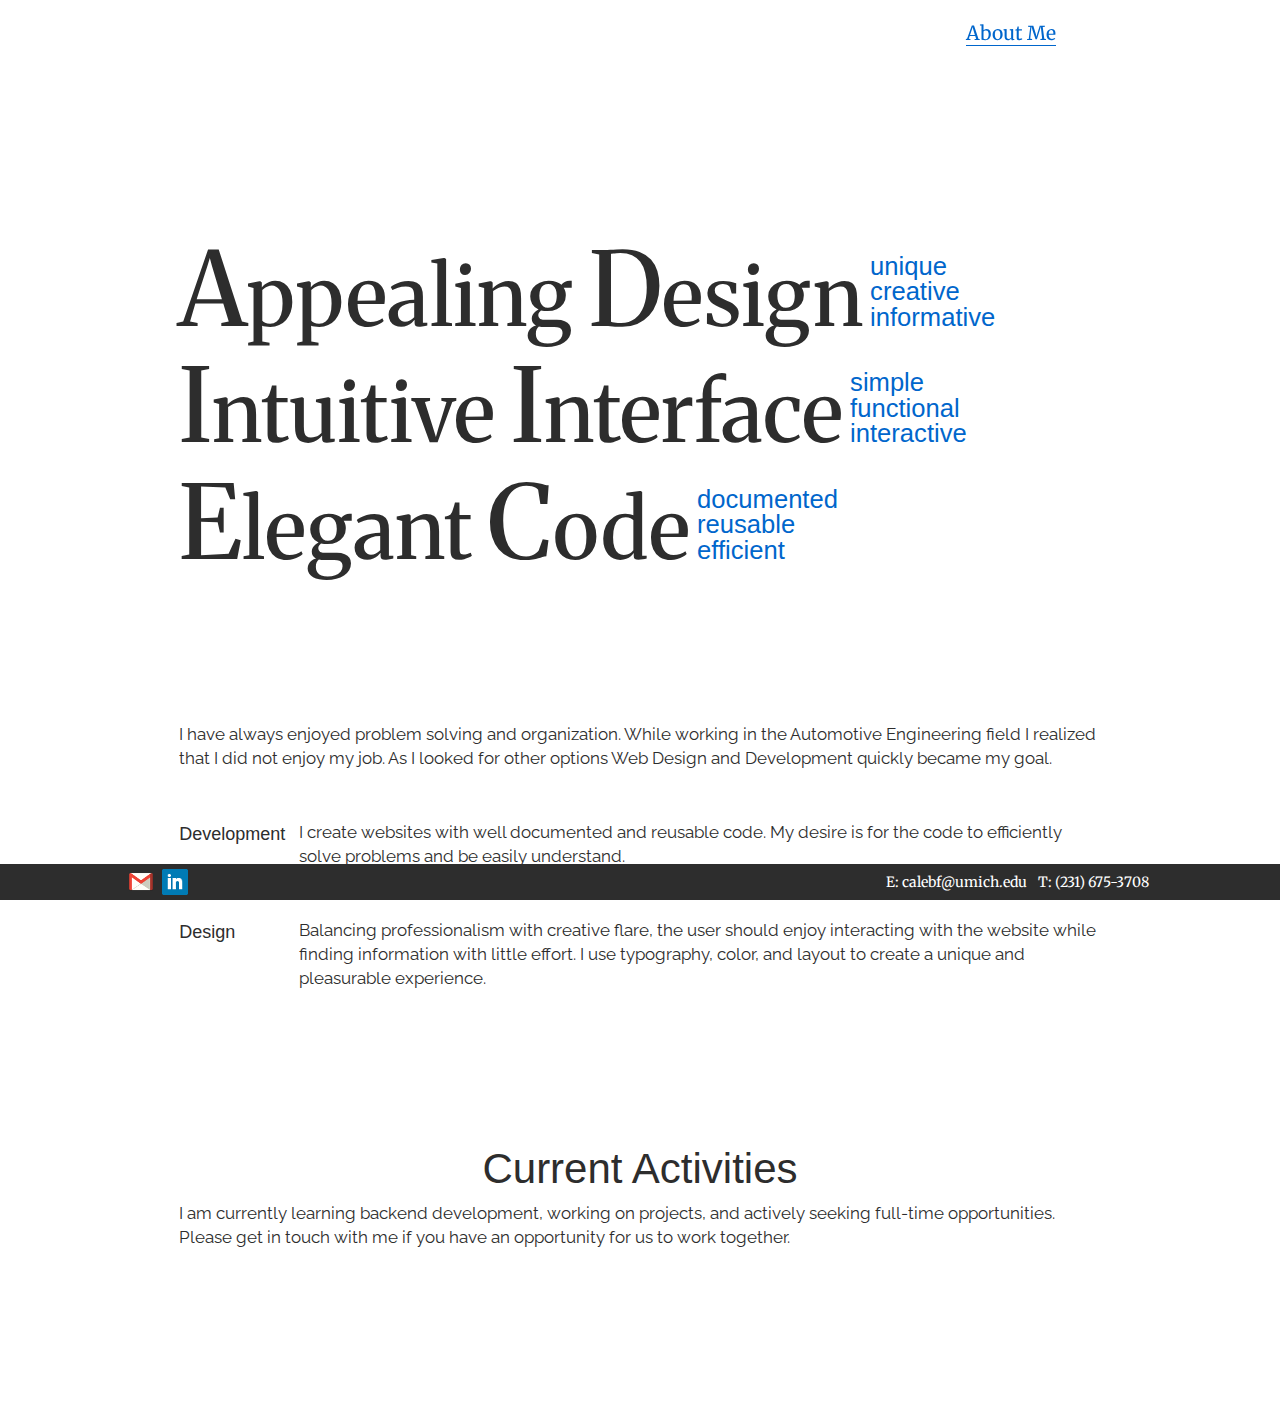
<file: About.html>
<!doctype html>
<html>
<head>
	<title>Caleb Fair: About</title>
	<link rel='stylesheet' href='../CSS/main.css'>
	<link rel='stylesheet' href='../CSS/about.css'>
	<!-- Latest compiled and minified CSS -->
	<link rel="stylesheet" href="https://maxcdn.bootstrapcdn.com/bootstrap/3.3.7/css/bootstrap.min.css" integrity="sha384-BVYiiSIFeK1dGmJRAkycuHAHRg32OmUcww7on3RYdg4Va+PmSTsz/K68vbdEjh4u" crossorigin="anonymous">
	<!-- Google Fonts -->
	<link href="https://fonts.googleapis.com/css?family=PT+Sans+Narrow|Raleway" rel="stylesheet">
	<link href="https://fonts.googleapis.com/css?family=Merriweather" rel="stylesheet">
</head>

<body>

	<div id="header">
		<!-- Fixed position-->
		<div class="rows">
			<!-- This column is a container for my name and a small styling feature/link --> 
			<!-- Fixed in place, above everything else-->
			<div id="brand">
				<h2>Caleb Fair</h2>
			</div>
			<!-- This column is a container for a navigation bar with a dropdown menu --> <!-- -->
			<!-- To be included: About, Projects, Contact -->
			<div id="NAV">
				<ul>
					<a href="../Index.html"><li>Home</li></a>
					<a href="About.html" class="active"><li>About Me</li></a>
					<li id="projects-menu">Projects</li>
				</ul>
			</div>
			<div id="mobile-NAV">
				<img id="mobile-NAV-button" src="../Images/mobile-menu.png">
			</div>
		</div>
		<!-- This is the project list section, each row is a link to one of my projects -->
		<div class="project-list">
			<ul>
				<a href="www.commoncupcoffee.com"><li>The Common Cup</li></a>
				<a href="#"><li>Suggestion Box</li></a>
				<li>COMING SOON - Milk and Honey</li>
			</ul>
		</div>
		<div id="mobile-menu">
				<ul>
					<a href="../Index.html" class="active"><li>Home</li></a>
					<a href="About.html"><li>About Me</li></a>
					<li id="mobile-projects-menu">Projects</li>
					<li><div class="mobile-project-list">
						<ul>
							<a href="www.commoncupcoffee.com"><li>The Common Cup</li></a>
							<a href="#"><li>Suggestion Box</li></a>
							<li>COMING SOON - Milk and Honey</li>
						</ul>
					</div></li>
				</ul>
		</div>
	</div>

	<div class = 'intro'>
		<!-- This section will describe who I am, my passions, my drive, my goals -->
		<!-- Will scroll -->
		<div class="passion-container">
			<div class="passion-row">
				<h3 class="passion"><span class="first-letter">A</span>ppealing <span class="first-letter">D</span>esign</h3>
				<ul class="passion-description"><li>unique</li><li>creative</li><li>informative</li></ul>
			</div>
			<div class="passion-row">
				<h3 class="passion"><span class="first-letter">I</span>ntuitive <span class="first-letter">I</span>nterface</h3>
				<ul class="passion-description"><li>simple</li><li>functional</li><li>interactive</li></ul>
			</div>
			<div class="passion-row">
				<h3 class="passion"><span class="first-letter">E</span>legant <span class="first-letter">C</span>ode</h3>
				<ul class="passion-description"><li>documented</li><li>reusable</li><li>efficient</li></ul>
			</div>
		</div>
		<div class="my-story">
			<p>I have always enjoyed problem solving and organization. While working in the Automotive Engineering field I realized that I did not enjoy my job. As I looked for other options Web Design and Development quickly became my goal.</p>
			<div class="row">
				<h4 class="raleway">Development </h4>
				<p class="right">I create websites with well documented and reusable code. My desire is for the code to efficiently solve problems and be easily understand. </p>
			</div>
			<div class="row">
				<h4 class="raleway">Design </h4>
				<p class="right">Balancing professionalism with creative flare, the user should enjoy interacting with the website while finding information with little effort. I use typography, color, and layout to create a unique and pleasurable experience.</p>
			</div>
		</div>
	</div>

	<div class="current">
		<h2 class="raleway">Current Activities</h2>
		<p>I am currently learning backend development, working on projects, and actively seeking full-time opportunities. Please get in touch with me if you have an opportunity for us to work together.</p>
	</div>


	<div class="footer">
		<!-- This will close the page. There will be contact information here with links to different media content -->
		<!-- below Content Scroller -->
		<!-- Fixed in place, on same level as Header -->
		<div class="rows">
			<div id="links">
				<a href="mailto:calebf@umich.edu"><img src="../Images/icon-gmail.png"></a>
				<a href="https://www.linkedin.com/in/caleb-fair-08a157112"><img src="../Images/icon-linkedin.png"></a>				
			</div>
			<div id="contact">
				<ul>
					<li>E: calebf@umich.edu</li>
					<li>T: (231) 675-3708</li>
				</ul>
			</div>
		</div>
	</div>

	<script src='../JavaScript/jquery-3.2.0.min.js'></script>
	<script src='../JavaScript/script.js'></script>
</body>
</html>
</file>
<file: CSS/main.css>
/* General Formatting */
html {
	min-height: 100%;
}
body {
	font-size: 1em;
	font-family: 'Raleway', sans-serif;
	height: 100%;
}
body p {
	font-family: 'Raleway', sans-serif;
}
#wrapper {
	min-height: 100%;
	position: relative;
	height: 100%;
}

/* Font Formatting */
.merriweather {
	font-family: 'merriweather', sans-serif;
}

/* button formatting */
.button {
	width: 25%;
	min-width: 115px;
	margin: 0;
	border-radius: 4px;
	border: white solid 1px;
	color: white;
	background: rgb(0, 102, 204);
}
.button p {
	padding: .5em 0 .5em 0;
	margin: 0;
	text-align: center;
}
.button a {
	color: white;
	text-decoration: none;
}
.button:hover {
	background: white;
	border: rgb(0, 102, 204) solid 2px;
	color: rgb(0, 102, 204);
	cursor: pointer;
}
.button a:active {
	text-decoration: none;
}
.button a:hover {
	font-weight: normal;
	text-decoration: none;
}
.btn-popup-close {
	float: right;
	margin: 1.5em 20% .5em 0;
}
.btn-popup-link {
	float: left;
	margin: 1.5em 0 .5em 20%;
}

/* hide the mobile menu button */
#mobile-NAV {
	display: block;
	float: right;
	display: none;
	padding-top: 3px;
}
#mobile-NAV-button {
	border-radius: 20px;
	-webkit-transition: box-shadow 1s;
	transition: box-shadow 1s;
}

/* hide the project popup divs */
.project-popup {
	transition: max-height 1s;
	-webkit-transition: max-height 1s;
	position: fixed;
	top: 13vh;
	left: 18%;
	display: block;
	width: 64%;
	margin: 0;
	z-index: 2;
	height: 84vh;
	background-color: rgba(45,45,45,1);
	border: none;
	overflow: hidden;
	max-height: 0px;
}
.project-intro p {
	color: white;
}

/* Mobile Menu dropdown menu */
/* Sizes, formats, and colors the entire section (including text) */
#mobile-menu {
	width: 100%;
	display: block;
	display: none;
	float: right;
	z-index: 2;
	padding: 0;
	text-align: left;
	font-size:1.25em;
}
.mobile-project-list li {
	font-size: .8em;
}
#mobile-menu a {
	margin-left: 0;
}

#mobile-menu ul {
	padding: 0;
	margin: 0;
}

#header #mobile-menu li {
	padding-top: 0;
	display: block;
	width: 100%;
	padding-left: 5%;
	color: rgb(45,45,45);
	margin-left: 0;
	background-color: rgba(230,230,230,.9);
}

/* Hover formats for the mobile-menu dropdown */
#header #mobile-menu li:hover {
	text-decoration: none;
	color: rgb(0, 102, 204);
	background-color: rgba(45,45,45,.9);
	font-weight: normal;
}
#header #mobile-menu a:hover {
	text-decoration: none;
}


/* Formatting for 'Rows', general default formatting used throughout */
.rows {
	padding: 5% 12.5% 5% 12.5%;
	height: 100%;
	width: 90%;
	margin-left: 5%;
	margin-right: 5%;
}

/* Formatting for Links, general default formatting used througout */
a:hover {
	color: rgb(0, 102, 204);
}

/* HEADER Formatting */
#header {
	transition: background-color .75s;
	-webkit-transition: background-color .75s;
	background-color: rgba(45,45,45,0);
	z-index: 9999;
	position: fixed;
	width: 100%;
	border-bottom: white solid 0px;
	height: 65px;
}
#header .rows {
	font-size: 1.25em;
	padding-top: 1em;
	padding-bottom: 0;
	padding: 0 10%;
	margin: 0;
	width: 100%;
}
#brand {
	float: left;
	text-align: left;
	width: 16.5%;
	min-width: 7em;
	padding-top: 0;
	height: 100%;
}
#brand h2 {
	font-size: 1.3em;
	color: white;
	padding-top: 0;
	padding-bottom: 2%;
	margin: 0;
	padding-top: 20px;
}
#NAV {
	float: right;
	text-align: right;
	width: 35%;
	height: 100%;
	min-width: 18em;
	font-size: 1.1em;
}
#NAV a {
	margin-left: 5%;
	text-decoration: none;
	font-family: 'merriweather', sans-serif;
}
#projects-menu, #mobile-projects-menu {
	border-bottom: none;
	margin-left: 5%;
}
#header li:hover {
	text-decoration: none;
	color: rgb(0, 102, 204);
}
#NAV ul {
	padding-top: 20px;
	padding-bottom: 0;
	padding-left: 0;
	margin: 0;
	height: 100%;
}
#header li {
	color: white;
	font-family: 'merriweather', sans-serif;
	display: inline-block;
	height: 100%;
}
#header.add-Background {
	background-color: rgba(45,45,45,1);
}

/* Styling for when a menu item has been clicked or is being used */
#NAV a.active {
	border-bottom: 1px rgb(0, 102, 204) solid;
	color: rgb(0, 102, 204);
}
#header #mobile-menu a.active {
	color: rgb(0, 102, 204);
}
#NAV li.active, #header #mobile-menu li.active {
	color: rgb(0, 102, 204);
}
#header .active li, #header #mobile-menu .active li {
	color: rgb(0,102,204);
}
.glow {
	box-shadow: 0 0 10px white;
}
#projects-menu:hover, #mobile-projects-menu:hover, .project-thumbnail {
	cursor: pointer;
}


/* Project List dropdown menu */
/* Sizes, formats, and colors the entire section (including text) */
.project-list {
	position: fixed;
	width: 35%;
	display: block;
	display: none;
	right: 0;
	background-color: rgba(230,230,230,.9);
	z-index: 9999;
	padding: 0;
	text-align: left;
	color: rgb(45,45,45);
	font-size:1.25em;
}
.mobile-project-list {
	margin-top: 0;
	position: fixed;
	width: 35%;
	display: block;
	display: none;
	right: 0;
	z-index: 9999;
	padding: 0;
	text-align: left;
	color: rgb(45,45,45);
	font-size:1.25em;
}
#mobile-menu li.active {
	background-color: rgba(45,45,45,.9);
}

.project-list a, .mobile-project-list a {
	margin-left: 0;
}

.project-list ul, .mobile-project-list ul {
	padding: 0;
	margin: 0;
}

#header .project-list li, #header .mobile-project-list li {
	padding: .25em 0 .25em 5%;
	display: block;
	width: 100%;
	color: rgb(45,45,45);
	margin-left: 0;
	font-weight: normal;
}

/* Hover formats for the project list dropdown menu */
#header .project-list li:hover, #header .mobile-project-list li:hover {
	text-decoration: none;
	color: rgb(0, 102, 204);
	background-color: rgba(45,45,45,.9);
}
#header .project-list a:hover, #header .mobile-project-list a:hover {
	text-decoration: none;
}

/* MAIN */
/* This section provides the background image, formatting, and sizing for the entire page */
.backgroundImage {
	background: url('../images/background.png') no-repeat fixed;
	background-size: cover;
	-moz-background-size: cover;
	-o-background-size: cover;
	-ms-background-size: cover;
	-webkit-background-size: cover;
	z-index: -1;
	height: 100%;
	position: fixed;
	width: 100%;
	opacity: .75;
}


/* Defines the sizing of the intro section */
/* This section creates the open-space when the page is first opened. This section allows the background
 image to be seen and provides a scrollable intro/about-me section */
.intro {
	padding: 7% 6%;
	min-width: 25em;
}


/* Aboout Me */

/* Sizing formats for the About Me section */
#first-scroll-row {
	height: 100%;
}

.about-me {
	height: 32%;
	text-align: center;
	margin: 12.5%;
	padding: 2.5% 6%;
	background-color: rgba(45,45,45,.95);
	box-shadow: 2px 2px 5px rgb(10,10,10);
	border-radius: 4px;
	z-index: 1;
}

/* Text formats for the About Me section */
.about-me h3 {
	color: white;
}

.about-me p {
	font-size: 17px;
	color: white;
	font-family: 'PT Sans Narrow', sans-serif;
}


/* CONTENT SCROLLER */
.content-scroller {
	width: 80%;
	display: block;
	overflow: auto;
	z-index: 1;
	margin: 0 10% 10% 10%;
	background-color: white;
	box-shadow: 2px 2px 5px rgb(10,10,10);
	color: black;
	border-radius: 4px;
	min-width: 25em;
}

/* PROJECT LINKS */

/* General Spacing of the Project links section of the content scroller */
.content-scroller .rows {
	display: block;
	overflow: auto;
	padding: 1% 0 2% 0;
}

.content-scroller .project-heading {
	padding: 2.5% 30%;
	margin: 0;
	width: 100%;
	text-align: center;
	text-transform: uppercase;
	height: 10%;
	display: inline-block;
}

#last-row-projects {
	padding-bottom: 5%;
}

/* General formatting of the text in the project links section */
.content-scroller .project-heading h3 {
	font-family: 'merriweather', sans-serif;
	color: rgba(45,45,45,1);
	border-bottom: rgba(45,45,45,1) solid 1px;
	padding-bottom:.25em;
}

.content-scroller h4, .project-title, .project-title:hover {
	text-decoration: none;
	color:rgba(45,45,45,1);
	width: auto;
	display: inline-block;
	-webkit-transition: opacity .5s;
	transition: opacity .5s;
}


/* Spacing formats for the thumbnail columns */
.project-thumbnail {
	height: 100%;
	width: 48%;
	padding: 0;
	text-align: center;
}
.project-thumbnail-left {
	margin: 0 2% 0 0;
	float: left;
}
.project-thumbnail-right {
	margin: 0 0 0 2%;
	float: right;
}
.project-thumbnail:hover {
	opacity: 0.75;
}
.check-back-message {
	width: 48%;
	padding: 0;
	margin-left: 2%;
	float: right;
	text-align: center;
}
.check-back-message h4 {
	font-size: 2em;
}

/* Sizing formats for the project link images */
.content-scroller a {
	-webkit-transition: opacity .5s;
	transition: opacity .5s;
}

.content-scroller img {
	width: 100%;
	height: auto;
	box-shadow: 2px 2px 5px rgb(10,10,10);
	-webkit-transition: opacity .5s;
	transition: opacity .5s;
}


/* Formats for popup sections */
.project-intro {
	width: 100%;
	padding: 1em 10% 0 10%;
	height: 10em;
}
.popup-name {
	text-align: center;
	font-size: 2em;
}
.popup-menu {
	width: 100%;
	height: 5em;
}
.project-popup img {
	display: block;
	box-shadow: none;
	height: -webkit-calc(84vh - 16em);
	height: -o-calc(84vh - 16em);
	height: -moz-calc(84vh - 16em);
	height: calc(84vh - 16em);
	width: auto;
	margin-left: auto;
	margin-right: auto;
}

/* FOOTER */
.footer {
	position: fixed;
	display: block;
	overflow: auto;
	background-color: rgba(45,45,45,1);
	z-index: 2;
	width: 100%;
	bottom: 0;
	min-width: 25em;
}

.footer .rows {
	display: block;
	overflow: auto;
	font-size: 14px;
	padding: 5px 10% 1% 10%;
	padding-bottom: 0px;
	margin: 0;
	width: 100%;
	min-height: 36px;
}

.footer ul {
	padding-left: 0;
	margin: 0;
}

.footer li {
	display: inline;
	color:white;
	padding: 0 1%;
	font-family: 'merriweather', sans-serif;
}

.footer p {
	color: white;
	font-family: 'merriweather', sans-serif;
	margin: 0;
}

#links {
	vertical-align: middle;
	text-align: left;
	float: left;
	width: 110px;
}

#links a {
	width: 30px;
	display: inline-block;
	margin-bottom: 0;
	padding-right: 4px;
}

#links img {
	display: inline-block;
	vertical-align: middle;
}

#contact {
	padding-top: 0.25%;
	text-align: right;
	float: right;
	width: 75%;
	max-width: 24em;
}


/* Styling at screen sizes less than 1035 px */
@media screen and (max-width: 1035px) {
	/* style buttons */
	.button {
		font-size: .9em;
	}
	/* style project list */
	.project-list {
		width: 100%;
	}
	.mobile-project-list {
		width: 95%;
		font-size: 1.25em;
	}
	/* style text in "check back" section */
	/* style popup section */
	.project-popup {
		height: auto;
	}
	.project-intro {
		width: 90%;
		margin: 0 5%;
		padding-left: 0;
		padding-right: 0;
		height: auto;
	}
	.popup-description {
		font-size: .95em;
	}
	.popup-image-container img {
		width: 90%;
		height: auto;
		margin-top: 1em;
	}
}

/* Hide Nav Bar and Show Nav Button for smaller window sizes */
/* General styling for mobile screen sizes */
@media screen and (max-width: 720px) {
	/* Override min-widths*/
	.footer, .footer .rows, #header .rows, .content-scroller, .intro, .about-me, #first-scroll-row {
		min-width: 1px;
	}

	/* general formatting */
	.footer .rows {
		padding: 5px 1em 0 1em;
	}
	#header .rows {
		padding: 0 1em;
	}
	#header img {
		margin-top: 5px;
	}
	#NAV {
		display: none;
	}
	#mobile-NAV {
		display: block;
	}
	#header {
		height: 50px;
	}
	body, .footer .rows {
		font-size:.8em;
	}
	.content-scroller, .intro {
		width: 96%;
		padding: 0;
		margin: 0 2% 0 2%;
	}
	.about-me, #first-scroll-row {
		width: 90%;
		margin: 0 5% 0 5%;
		padding: 0;
		min-width: 5px;
	}
	.about-me {
		padding: 1%;
	}
	.about-me p {
		font-size: 1.1em;
	}
	.about-me h3 {
		margin: 10px 0 10px 0;
	}
	.intro {
		padding-top: 80px;
		margin: 0;
		width: 100%;
	}

	/* styling of content scroller */
	.content-scroller .project-heading {
		padding: 0 5% 0 5%;
	}
	.project-heading h3 {
		font-size: 20px;
	}
	.content-scroller {
		margin-bottom: 50px;
		margin-top: 10%;
	}
	.content-scroller .project-title {
		font-size: 16px;
	}
	.check-back-message h4 {
		font-size: 1.25em;
	}

	/* styling of project popup */
	.project-popup {
		width: 96%;
		left: 2%;
	}
	/* styling of buttons */
	.btn-popup-close {
		float: right;
		margin: 1.5em 15% .5em 0;
	}
	.btn-popup-link {
		float: left;
		margin: 1.5em 0 .5em 15%;
	}
}

/* Styling for phone screen sizes */
@media screen and (max-width: 480px) {
	/* Declare specific divs as "flex-wrap" */
	.content-scroller {
		display: flex;
		flex-wrap: wrap;
		flex-basis: 100%
	}

	/* resize divs to optimize screen and flex-wrapping */
	.project-thumbnail, .check-back-message {
		width: 90%;
	}
	.project-thumbnail-right, .project-thumbnail-left, .check-back-message {
		margin: .5em 5%;
	}
	.btn-popup-close {
		width: 50%;
		margin: 0 25% 1em 25%;
	}
	.btn-popup-link {
		width: 50%;
		margin: 1em 25% .5em 25%;
	}
	#contact {
		max-width: 15em; ;
	}
	#contact li {
		display: block;
	}
}
</file>
<file: CSS/about.css>
#brand h2, #NAV li, #mobile-menu li {
	color: rgb(255,255,255);
	font-family: 'merriweather', sans-serif;
}
#NAV li {
	color: rgb(255,255,255);
}
#header.add-Background #brand h2, #header.add-Background #NAV li {
	color: rgb(255,255,255);
}
#header.add-Background #NAV li.active, #header.add-Background #NAV .active li, #header.add-Background #NAV li:hover {
	color: rgb(0, 102, 204);
}

.intro {
	width: 100%;
	padding: 0;
	padding-top: 20vh;
}
.passion-container, .my-story, .current {
	width: 80%;
	padding: 5vh 0 10vh 4vw;
	margin: 0 10%;
	background-color: rgba(255,255,255,1);
	color: rgb(45,45,45);
	text-align: left;
}
.my-story, .current {
        padding-right: 4vw;
}
.current {
        padding-bottom: 5vh;
        margin-bottom: 12vh;
}
.passion-row {
	margin: 1em 0 1em 0;
}
.passion {
	font-size: 6.5vw;
	display: inline-block;
	margin: 0;
	line-height: 1;
	font-family: 'merriweather', sans-serif;
}
.passion-description {
	font-size: 2vw;
	display: inline-block;
	list-style-type: none;
	line-height: 1;
	margin: 0;
	padding: 0;
        padding-left: 3px;
	color: rgb(0, 102, 204);
}
.about-me-intro h3 {
	color: white;
	font-family: 'merriweather', sans-serif;
}
.about-me-intro p {
	font-size: 17px;
	color: white;
}
.first-letter {
	font-size: 8vw;
}
.my-story .row {
	width: 100%;
	margin: 0;
	padding-top: 50px;
}
.my-story p {
	font-size: 1.2em;
	margin: 0;
}
.my-story h4 {
	display: inline-block;
	margin: 0;
	line-height: 1.5;
}
.my-story .right {
	display: inline-block;
	float: right;
	max-width: calc(100% - 120px);
	max-width: -webkit-calc(100% - 120px);
	max-width: -moz-calc(100% - 120px);
}
.current {
	font-size: 1.2em;
}
.current h2 {
	font-size: 2.5em;
	text-align: center;
}


@media screen and (max-width: 700px) {
	#header {
		background-color: rgba(45,45,45,0);
	}
	#brand h2 {
		color: rgb(255,255,255);
	}
	.passion {
		font-size: 7vw;
	}
	.first-letter {
		font-size: 10vw;
	}
	.passion-description {
		font-size: 3vw;
	}
	.current h2 {
		font-size: 2em;
	}
	.my-story h4 {
		display: block;
		width: 100%;
		text-align: center;
	}
	.my-story .right {
		display: block;
		float: none;
		max-width: 100%;
	}
	.passion-container, .my-story, .current {
                width: 94%;
		padding: 5vh 0 10vh 5vw;
                margin: 0 3%;
	}
        .my-story, .current {
                padding-right: 4vw;
        }
        .current {
                padding-bottom: 5vh;
                margin-bottom: 12vh;
        }
}
</file>
